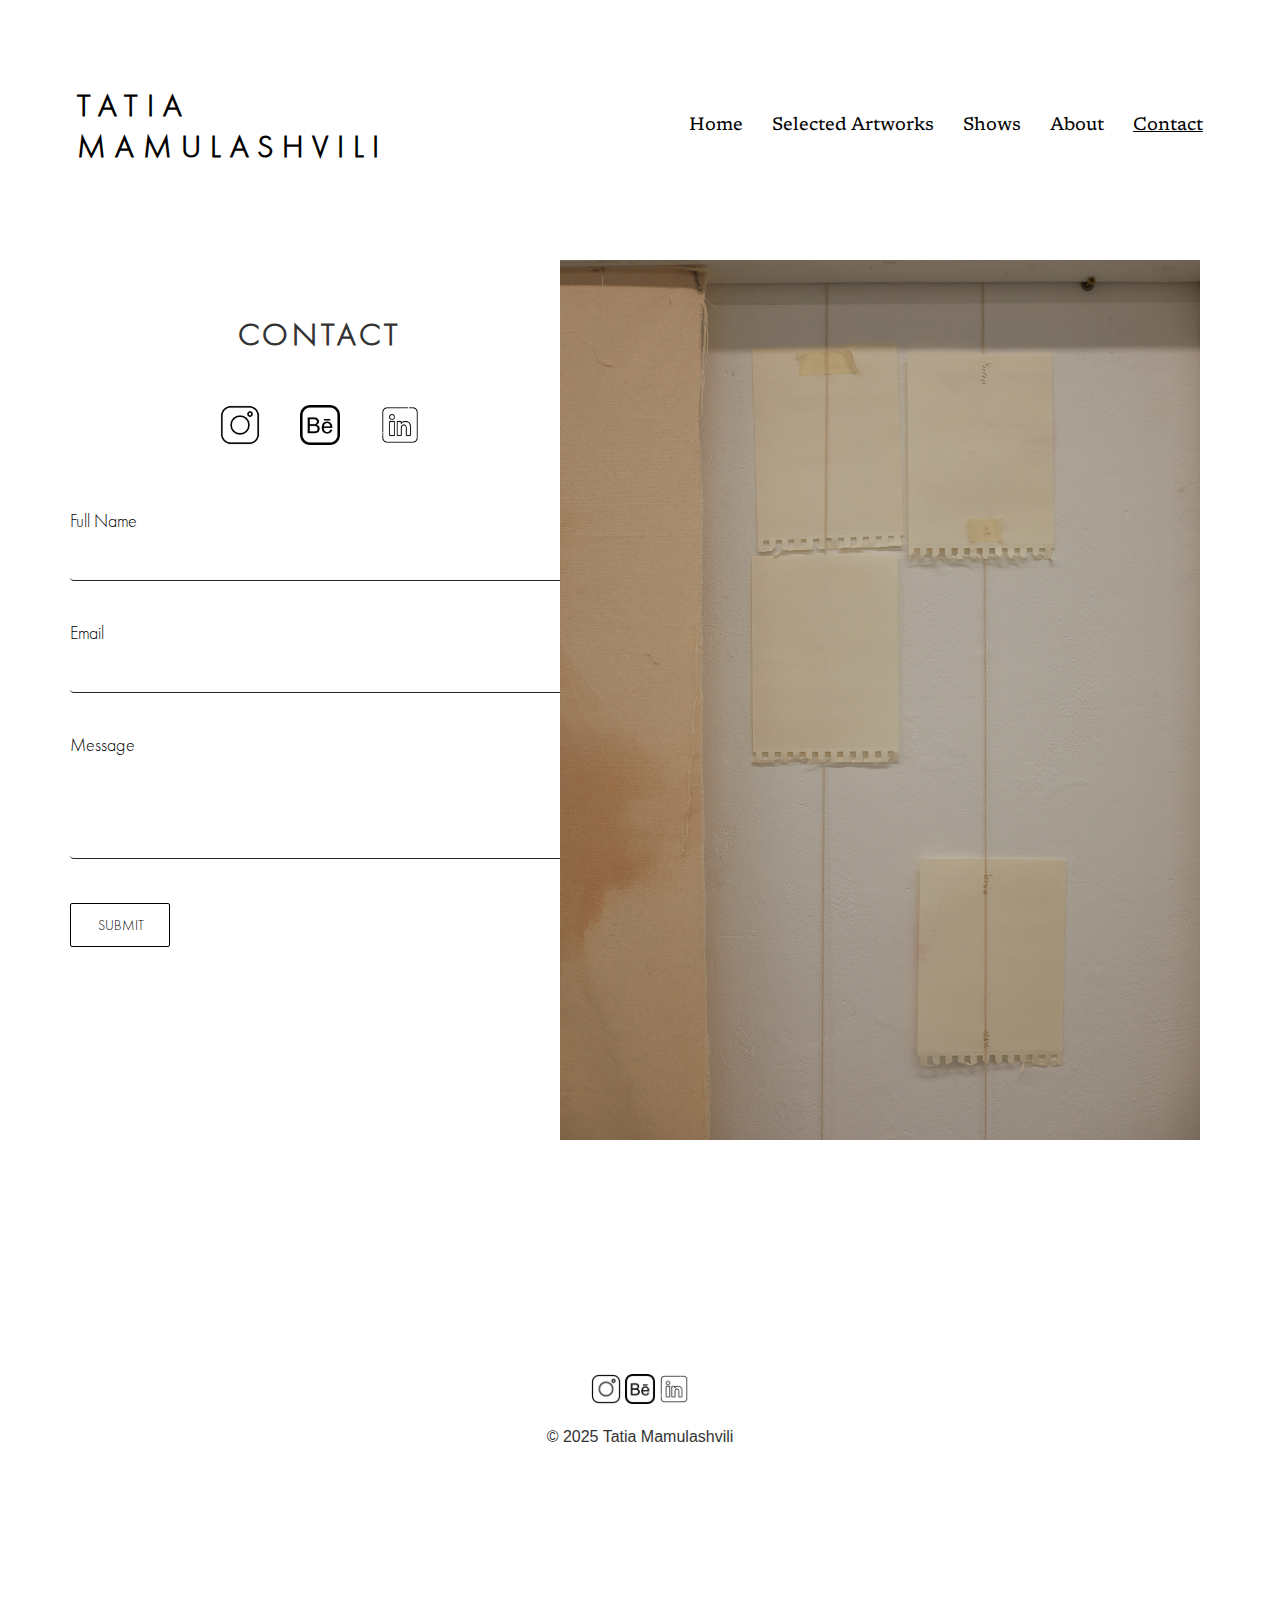
<file: contact.html>
<!DOCTYPE html>
<html lang="ka">
  <head>
    <meta name="viewport" content="width=device-width, initial-scale=1.0" />
    <link rel="icon" href="images/favicon.png" type="image/png" />
    <meta charset="UTF-8" />
    <title>CONTACT</title>
    <link rel="stylesheet" href="style.css?v=2" />
    <style>
      .contact-left {
        width: 50%;
        display: flex;
        flex-direction: column;
        justify-content: center;
      }
      .contact-form {
        gap: 30px;
        display: flex;
        flex-direction: column;
        max-width: 500px;
        margin: 60px auto;
        font-family: sans-serif;
      }

      .contact-form input,
      .contact-form textarea {
        padding: 10px;
        font-size: 16px;
        border-radius: 4px;
        border: none;
        border-bottom: 1.2px solid#282828;
        outline: none;
      }

      .contact-form button {
        background-color: #ffffff;
        color: rgb(0, 0, 0);
        padding: 12px;
        font-size: 14px;
        border: 1.3px solid black;
        border-radius: 2px;
        cursor: pointer;
        font-family: futura;
        width: 100px;
      }

      .contact-form button:hover {
        background-color: #555;
      }
      .form-titles {
        font-family: futura;
        font-size: 18px;
        font-style: bold;
        color: black;
      }
      .form-button {
        width: 160px;
        background-color: #000000;
        font-family: futura;
      }
      .submit {
        display: flex;
        justify-content: flex-start;
      }
      
        .contact-main{
          display: flex; 
          flex-direction: row; 
          padding-top: 260px;
        }
        .contact-main-img{
          margin-left: -80px;
          width: 100%;
          height: 100%;
          object-fit: cover;
        }
        .contact-right-img{
          width: 50%;
        }
        @media screen and (max-width: 768px) {
        .contact-form {
          gap: 30px;
          display: flex;
          flex-direction: column;
          max-width: 500px;
          margin: 60px auto;
          font-family: sans-serif;
          align-items: center;
        }
        .contact-left{
          align-items: center;
        }
        .contact-main{
          display: flex; 
          flex-direction: column;
          padding-top: 260px;
          align-items: center;
        }
        .contact-inputs{
          width: 300px;
          text-align: center;
        }
        .contact-main-img{
          width: 380px;
            height: auto;
            object-fit: cover;
            margin: 0
            /* margin: 0 auto; */
        }
        .contact-right-img{
          width: 380px;
        }
        }
      
    </style>
  </head>
  <body style="background-color: white">
    <div class="nav">
      <div class="main_title">
        <a href="index.html"
          ><h1 >
            TATIA&nbsp; <br />MAMULASHVILI
          </h1></a
        >
      </div>
      <div class="burger" onclick="toggleMenu()">☰</div>
      <div class="menu" id="menu">
        <a href="index.html">Home</a>
        <div
          class="dropdown"
          style="
            color: black;
            text-decoration: none;
            font-family: BIO;
            font-size: 18px;
          "
        >
          Selected Artworks
          <div class="dropdown-menu">
            <a href="archive.html">Archive</a>
            <a href="drawings.html"">Drawings</a>
          </div>
        </div>
        <a href="shows.html">Shows</a>
        <a href="bio.html">About</a>
        <a href="contact.html" style="text-decoration: underline"
          >Contact</a
        >
      </div>
    </div>
    <main class="contact-main">
      <div class="contact-left" style="width: 50%">
        <h1 class="page_title_contact">CONTACT</h1>
        <div class="social_media">
          <div>
            <a
              href="https://www.instagram.com/mamulashvili.tatiaa/"
              target="_blank"
              ><img src="images/instagram.png" alt=""
            /></a>
          </div>

          <div>
            <a href="https://www.behance.net/TaMamulashvili" target="_blank"
              ><img src="images/behance.png" alt=""
            /></a>
          </div>
          <div>
            <a
              href="https://www.linkedin.com/in/tatia-mamulashvili-447469168/"
              target="_blank"
              ><img src="images/linkedin.png" alt=""
            /></a>
          </div>
        </div>
        <section class="contact">
          <form
            action="https://formspree.io/f/mldnopbj"
            method="POST"
            class="contact-form"
          >
            <div class="contact-inputs">
              <label for="name" class="form-titles">Full Name</label>
              <input type="text" id="name" name="name" required />
            </div>
            <div class="contact-inputs">
              <label for="email" class="form-titles">Email</label>
              <input type="email" id="email" name="email" required />
            </div>
            <div class="contact-inputs">
              <label for="message" class="form-titles">Message</label>
              <textarea
                id="message"
                name="message"
                rows="4"
                required
              ></textarea>
            </div>
            <div class="submit">
              <button type="submit" class="form-button">SUBMIT</button>
            </div>
          </form>
        </section>
      </div>
      <div class="contact-right-img" >
        <img class="contact-main-img"
          src="images/contact.jpg"
          alt=""
        />
      </div>
    </main>
    <footer
      style="
        padding-top: 270px;
        display: flex;
        flex-direction: column;
        padding-bottom: 210px;
      "
    >
      <div>
        <a href="https://www.instagram.com/mamulashvili.tatiaa/" target="_blank"
          ><img src="images/instagram.png" alt=""
        /></a>
        <a href="https://www.behance.net/TaMamulashvili" target="_blank"
          ><img src="images/behance.png" alt=""
        /></a>
        <a
          href="https://www.linkedin.com/in/tatia-mamulashvili-447469168/"
          target="_blank"
          ><img src="images/linkedin.png" alt=""
        /></a>
      </div>
      <p>© 2025 Tatia Mamulashvili</p>
    </footer>
    <script>
      function toggleMenu() {
        const menu = document.getElementById("menu");
        menu.classList.toggle("active");
      }
      document.addEventListener("DOMContentLoaded", () => {
        const dropdown = document.querySelector(".dropdown");

        dropdown.addEventListener("click", function (e) {
          // თავიდან გამორთოს სხვა dropdown-ის ფერები თუ არის
          this.classList.toggle("active");
        });
      });
    </script>
  </body>
</html>
</file>
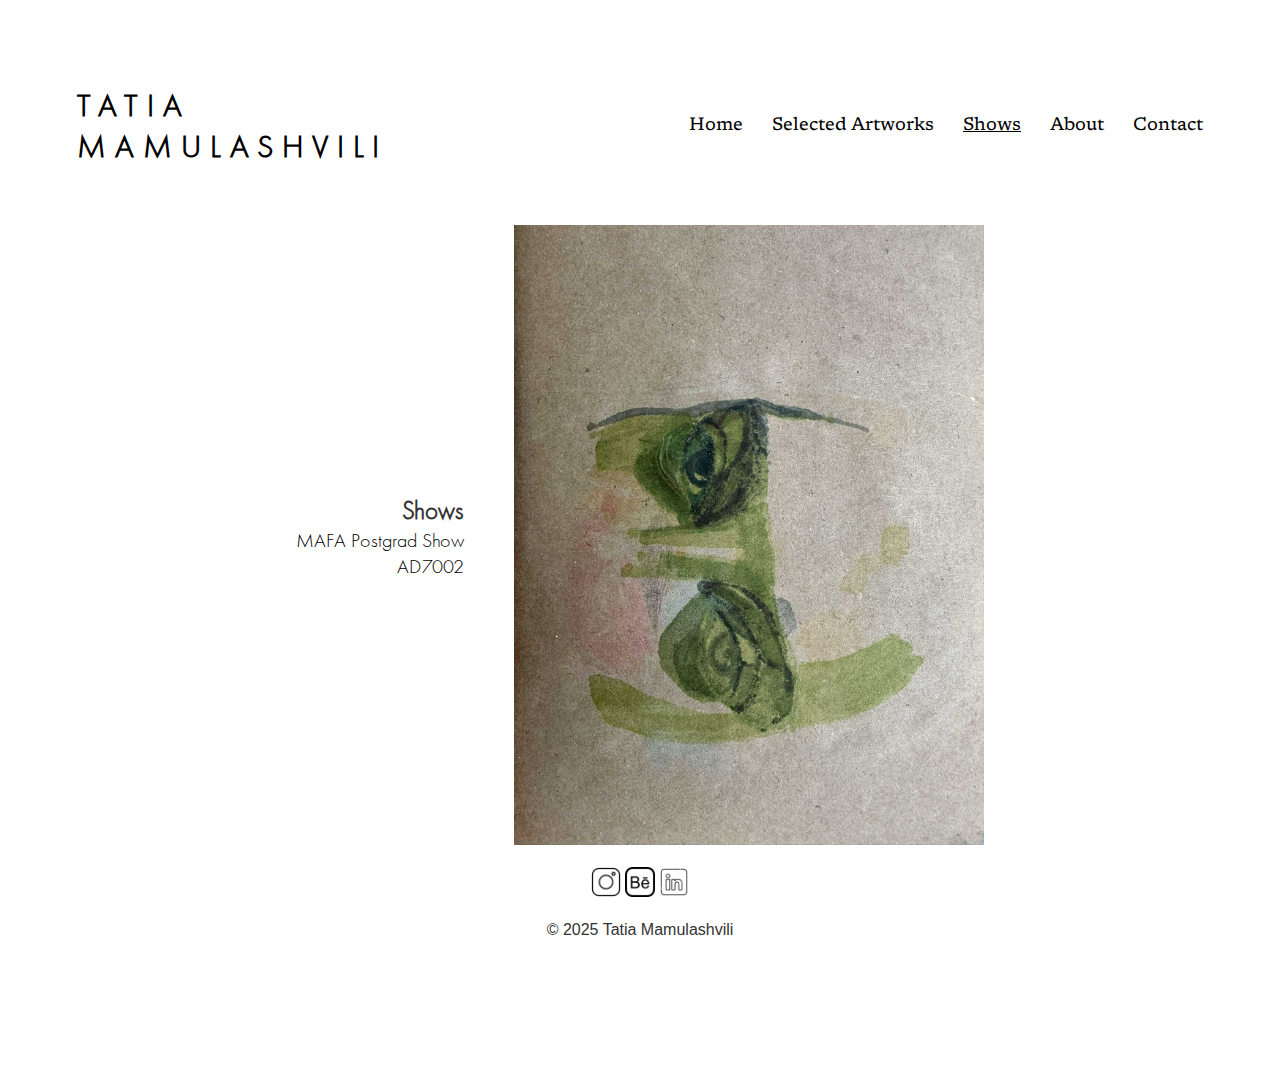
<file: shows.html>
<!DOCTYPE html>
<html lang="ka">
  <head>
    <meta name="viewport" content="width=device-width, initial-scale=1.0" />
    <link rel="icon" href="images/favicon.png" type="image/png" />
    <meta charset="UTF-8" />
    <title>SHOWS</title>
    <link rel="stylesheet" href="style.css?v=2" />
    <style>
      .shows {
        flex: 1;
        display: flex;
        flex-direction: row;
        justify-content: center;
        height: 703px;
        align-items: center;
        gap: 50px;
        padding-top: 370px;
      }
      .shows-list {
        text-align: right;
      }
      .shows-list h3 {
        font-family: futura;
        font-size: 25px;
      }
      .shows-list li {
        list-style-type: none;
        font-size: 20px;
        cursor: pointer;
        color: black;
        font-family: futura;
      }
      .shows-list li:hover {
        text-decoration: underline;
      }
      .shows-list a {
        text-decoration: none;
      }
      .shows-img img {
        width: 470px;
        height: 620px;
      }
      @media (max-width: 900px) {
        .shows {
          flex-direction: column;
          height: auto; /* სიმაღლე ავტომატურად */
          gap: 20px;
          padding: 10px;
          padding-top: 200px;
        }
        .shows-list {
          text-align: center;
          display: flex;
          gap: 10px;
          flex-direction: column;
        }
        .shows-list h3 {
          font-size: 22px;
        }
        .shows-list li {
          font-size: 18px;
        }
        .shows-img img {
          width: 100%;
          height: auto;
          max-width: 470px; /* მაქსიმალური სიგანე */
        }
      }
      @media (max-width: 480px) {
        .shows-list h3 {
          font-size: 18px;
        }
        .shows-list li {
          font-size: 16px;
        }
      }
    </style>
  </head>
  <body>
    <div class="nav">
      <div class="main_title">
        <a href="index.html"
          ><h1 style="font-size: 32px; letter-spacing: 9px">
            TATIA&nbsp; <br />MAMULASHVILI
          </h1></a
        >
      </div>
      <div class="burger" onclick="toggleMenu()">☰</div>
      <div class="menu" id="menu">
        <a href="index.html">Home</a>
        <div
          class="dropdown"
          style="
            color: black;
            text-decoration: none;
            font-family: BIO;
            font-size: 18px;
          "
        >
          Selected Artworks
          <div class="dropdown-menu">
            <a href="archive.html">Archive</a>
            <a href="drawings.html">Drawings</a>
          </div>
        </div>
        <a href="shows.html" style="text-decoration: underline">Shows</a>
        <a href="bio.html">About</a>
        <a href="contact.html">Contact</a>
      </div>
    </div>
    <div class="shows">
      <div class="shows-list">
        <h3>Shows</h3>
        <ul>
          <a href="mafa.html"><li>MAFA Postgrad Show</li></a>
          <a href="ad7002.html"><li>AD7002</li></a>
        </ul>
      </div>
      <div class="shows-img"><img src="images/tatia-eyes.jpg" alt="" /></div>
    </div>
    <footer class="home-footer" style="margin-top: 200px">
      <div>
        <a href="https://www.instagram.com/mamulashvili.tatiaa/" target="_blank"
          ><img src="images/instagram.png" alt=""
        /></a>
        <a href="https://www.behance.net/TaMamulashvili" target="_blank"
          ><img src="images/behance.png" alt=""
        /></a>
        <a
          href="https://www.linkedin.com/in/tatia-mamulashvili-447469168/"
          target="_blank"
          ><img src="images/linkedin.png" alt=""
        /></a>
      </div>
      <div><p>© 2025 Tatia Mamulashvili</p></div>
    </footer>
    <script>
      function toggleMenu() {
        const menu = document.getElementById("menu");
        menu.classList.toggle("active");
      }
      document.addEventListener("DOMContentLoaded", () => {
        const dropdown = document.querySelector(".dropdown");

        dropdown.addEventListener("click", function (e) {
          // თავიდან გამორთოს სხვა dropdown-ის ფერები თუ არის
          this.classList.toggle("active");
        });
      });
    </script>
  </body>
</html>
</file>
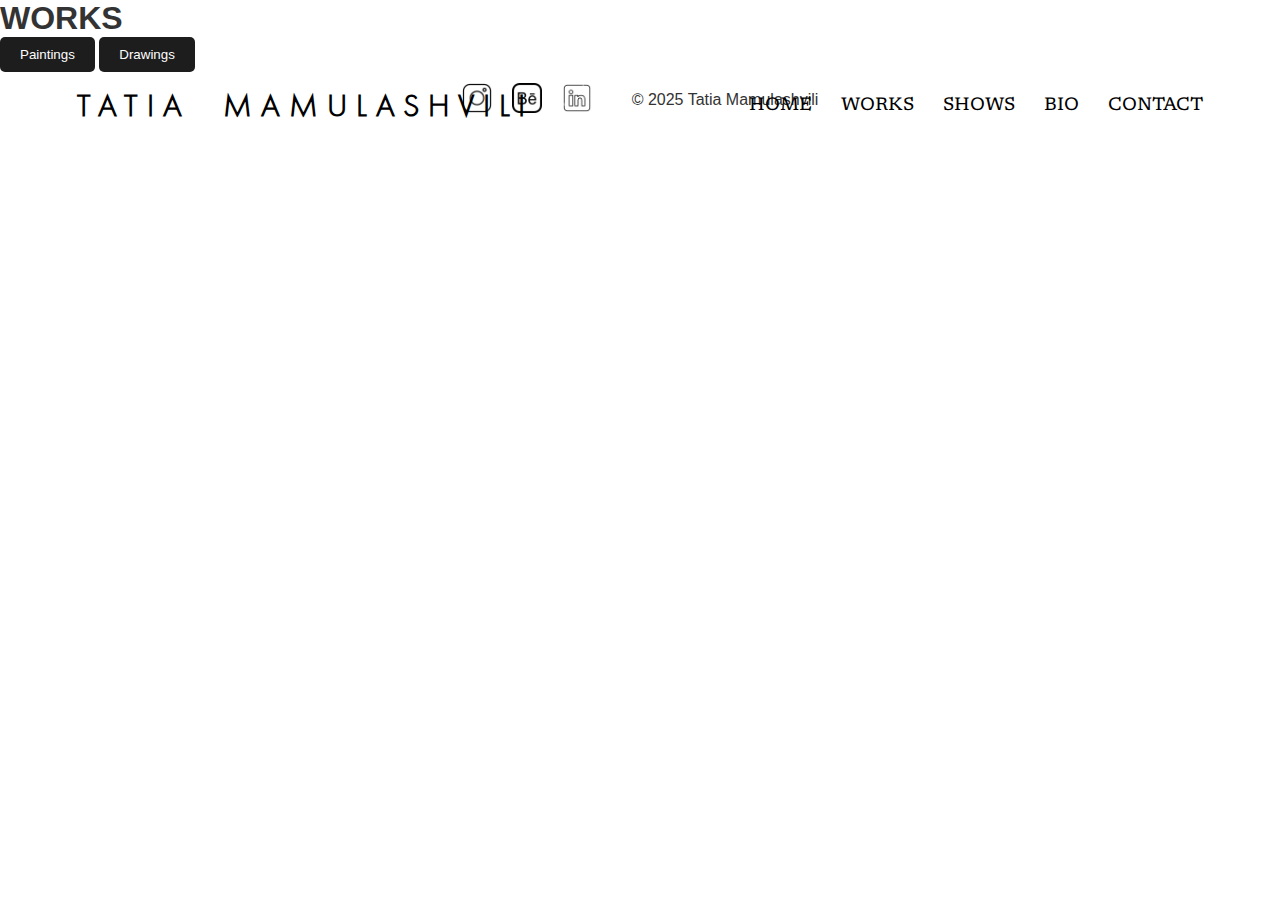
<file: works.html>
<!DOCTYPE html>
<html lang="ka">
  <head>
    <link rel="icon" href="images/favicon.png" type="image/png" />
    <meta charset="UTF-8" />
    <title>WORKS</title>
    <link rel="stylesheet" href="style.css" />
  </head>
  <body>
    <div class="nav">
      <div class="main_title">
        <a href="index.html"><h1>TATIA&nbsp; MAMULASHVILI</h1></a>
      </div>
      <div class="menu">
        <a href="index.html">HOME</a>
        <a href="works.html">WORKS</a>
        <a href="shows.html">SHOWS</a>
        <a href="bio.html">BIO</a>
        <a href="contact.html">CONTACT</a>
      </div>
    </div>

    <div class="works_items">
      <h1 class="works_title">WORKS</h1>
      <div class="works_iitems_div">
        <a href="paintings.html"
          ><button class="works_item1">Paintings</button></a
        >
        <a href="drawings.html"
          ><button class="works_item2">Drawings</button></a
        >
      </div>
    </div>

    <footer>
      <a href="https://www.instagram.com/mamulashvili.tatiaa/" target="_blank"
        ><img src="images/instagram.png" alt=""
      /></a>
      <a href="https://www.behance.net/TaMamulashvili" target="_blank"
        ><img src="images/behance.png" alt=""
      /></a>
      <a
        href="https://www.linkedin.com/in/tatia-mamulashvili-447469168/"
        target="_blank"
        ><img src="images/linkedin.png" alt=""
      /></a>
      <p></p>
      <p>© 2025 Tatia Mamulashvili</p>
    </footer>
  </body>
</html>
</file>
<file: style.css>
@font-face {
  font-family: "main_title";
  src: url(fonts/Michroma-Regular.woff2);
}
@font-face {
  font-family: "BIO";
  src: url(fonts/Newsreader_9pt-Regular.woff2);
}
@font-face {
  font-family: "BIO-BOLD";
  src: url(fonts/Newsreader_9pt-Bold.woff2);
}
@font-face {
  font-family: NAV;
  src: url(fonts//NAV.woff2);
}
@font-face {
  font-family: "futura";
  src: url(fonts/futura.woff2);
}
@font-face {
  font-family: "futura-bold";
  src: url(fonts/FuturaCyrillicBook.ttf);
}

.dropdown {
  position: relative;
  display: inline-block;
  color: black;
  text-decoration: none;
  font-family: BIO;
  font-size: 18px;
  cursor: pointer;
}

.nav {
  position: absolute; /* ფოტო ზევიდან */
  top: 0;
  left: 0;
  width: 100%;
  display: flex;
  justify-content: space-between;
  align-items: center;
  padding: 21px 77px;
  box-sizing: border-box;
  padding-top: 85px;
  z-index: 10;
}

.dropdown.active {
  text-decoration: none;
}
/* Dropdown menu */
.dropdown-menu {
  position: absolute;
  top: 100%; /* პირდაპირ parent-ის ქვემოთ */
  left: -55px;
  background: white;
  padding: 10px 0;
  box-shadow: 0 6px 18px rgba(0, 0, 0, 0.15);
  display: none;
  min-width: 217px;
  text-align: right;
  z-index: 1000;
  opacity: 0.75;
}

.dropdown-menu a {
  display: block;
  padding: 10px 20px;
  text-decoration: none;
  color: black;
  white-space: nowrap;
}

/* Show dropdown on hover parent OR menu itself */
.dropdown:hover .dropdown-menu,
.dropdown-menu:hover {
  display: block;
}

/* Optional: hover effect on links */
/* .dropdown-menu a:hover {
  background: #f2f2f2;
} */

body {
  margin: 0;
  font-family: "Segoe UI", sans-serif;
  background: white;
  color: #333;
  overflow-x: hidden;
}
main {
  flex: 1;
  display: flex;
  flex-direction: column;
  justify-content: flex-start;
}

.main-img {
  margin-left: -255px;
}
.main_title a {
  color: black;
  text-decoration: none;
  font-family: futura;
}
.main_title h1 {
  font-size: 32px;
  letter-spacing: 9px;
}
.menu a {
  color: black;
  text-decoration: none;
  font-family: BIO;
  font-size: 18px;
}
/* .menu a:hover {
  color: gray;
} */
.menu {
  gap: 29px;
  display: flex;
}

.slider {
  position: relative;
  max-width: 100%;
  height: 400px;
  overflow: hidden;
}

.slide {
  display: none;
  width: 100%;
  height: 400px;
  object-fit: cover;
  transition: opacity 1s ease-in-out;
}
.page_title {
  color: black;
  font-family: menu;
  text-align: center;
  font-size: 25px;
  font-family: BIO-BOLD;
  padding-top: 30px;
  margin-left: 70px;
  text-align: left;
  letter-spacing: 0.3px;
}

.about {
  display: flex;
  flex-direction: row;
  align-items: flex-start;
  justify-content: center;
  padding-bottom: 70px;
  margin-top: 260px;
}
.about img {
  width: 100%;
  height: 100%;
}
.about p {
  font-family: BIO;
  font-size: 16px;
  font-style: normal;
  font-weight: 400;
  letter-spacing: -0.02em;
  line-height: 26px;
  margin-left: 70px;
  margin-right: 56px;
  margin-top: 30px;
}
.bio-exhibitions {
  font-family: BIO-BOLD;
  font-size: 22px;
  letter-spacing: 0.3px;
  font-weight: 700;
}
.bio {
  position: relative;
  margin: 0;
  padding: 0;
  background-color: white;
}
*/ .about,
.contact {
  padding: 30px;
  max-width: 700px;
  margin: auto;
  line-height: 1.6;
}

.page_title_contact {
  text-align: center;
  font-family: futura;
  letter-spacing: 4px;
  margin-top: -80px;
}
.social_media {
  padding-top: 50px;
  display: flex;
  gap: 40px;
  justify-content: center;
}
.social_media img {
  width: 40px;
  height: 40px;
}
#message {
  resize: none;
}
form input,
form textarea {
  width: 100%;
  padding: 10px;
  margin: 10px 0;
  border-radius: 5px;
  border: 1px solid #ccc;
}

button {
  padding: 10px 20px;
  background-color: #1d1d1d;
  color: white;
  border: none;
  border-radius: 5px;
  cursor: pointer;
}

/* button:hover {
  background-color: #ffa500;
} */

footer img {
  width: 30px;
}
footer {
  display: flex;
  text-align: center;
  min-height: 55px;
  border-top: 1px solid black;
  align-items: center;
  justify-content: center;
  gap: 20px;
  border-top: none;
}
.home-footer {
  margin-top: 172px;
  display: flex;
  flex-direction: column;
  padding-bottom: 172px;
}
html,
body {
  height: 100%;
  margin: 0;
  padding: 0;
}
body {
  display: flex;
  flex-direction: column;
  min-height: 100vh;
}

* {
  margin: 0;
  padding: 0;
  box-sizing: border-box;
}
/* .home-page {
  display: flex;
  flex-direction: row;
} */
header,
footer {
  background: transparent;
  border: none;
}
header {
  background: transparent;
  border-bottom: none;
  box-shadow: none;
  position: absolute; /* გადაატარებს ფოტოს ზემოდან */
  top: 0;
  left: 0;
  width: 100%;
  z-index: 10;
}
.menu.active {
  display: flex;
  flex-direction: column;
  gap: 10px;
  width: 100%;
  background-color: #ffffff; /* სურვილის მიხედვით */
  padding: 10px 0;
}
.burger {
  display: none;
  font-size: 28px;
  cursor: pointer;
  color: black;
  z-index: 1100;
}

@media (max-width: 768px) {
  .nav {
    padding: 20px 29px;
    padding-top: 20px;
  }
  .home-footer {
    margin-top: 100px;
    display: flex;
    flex-direction: column;
    padding-bottom: 140px;
  }
  .full-image {
    height: auto; /* უნდა იყოს ფლექსის სიგრძე */
    min-height: calc(
      100vh - 60px - 50px
    ); /* 50px შეიძლება იყოს footer-ის სიმაღლე */
  }
  .menu {
    display: none;
    flex-direction: column;
    position: absolute;
    top: 60px; /* ბურგერის ქვეშ გამოჩნდება */
    right: 0;
    background-color: #222;
    padding: 12px 20px;
    border-radius: 8px;
    box-shadow: 0 4px 8px rgba(0, 0, 0, 0.3);
    z-index: 1000;
    min-width: 150px;
  }

  .menu.active {
    display: flex;
    align-items: center;
  }

  .menu a {
    color: rgb(0, 0, 0);
    text-decoration: none;
    padding: 10px 0;
    font-size: 16px;
  }
  /* .menu a:hover {
    color: #ddd;
  } */

  .burger {
    display: block;
    font-size: 28px;
    cursor: pointer;
    color: black;
    z-index: 1100;
    margin-left: auto;
  }

  .main_title h1 {
    font-size: 15px;
    letter-spacing: 6px;
  }

  .full-image {
    height: 70vh;
  }

  footer img {
    width: 20px;
    height: 20px;
  }
  .main_title {
    flex-grow: 1;
  }

  /* hover აღარ გამოვიყენოთ */
  .dropdown:hover .dropdown-menu,
  .dropdown-menu:hover {
    display: none;
  }

  /* ახალი კლასი, რომელიც click-ის შემდეგ გამოაჩენს menu */
  .dropdown.active .dropdown-menu {
    display: block;
    text-align: center;
  }

  .dropdown-menu {
    position: relative; /* მობილურზე არ დასჭირდება absolute */
    left: 0;
    box-shadow: none;
    opacity: 1;
  }
  .dropdown {
    position: relative;
    display: inline-block;
    color: black;
    text-decoration: none;
    font-family: BIO;
    font-size: 18px;
    cursor: pointer;
    text-align: center;
  }
  .artworks-title {
    padding-top: 110px;
  }
}
</file>
